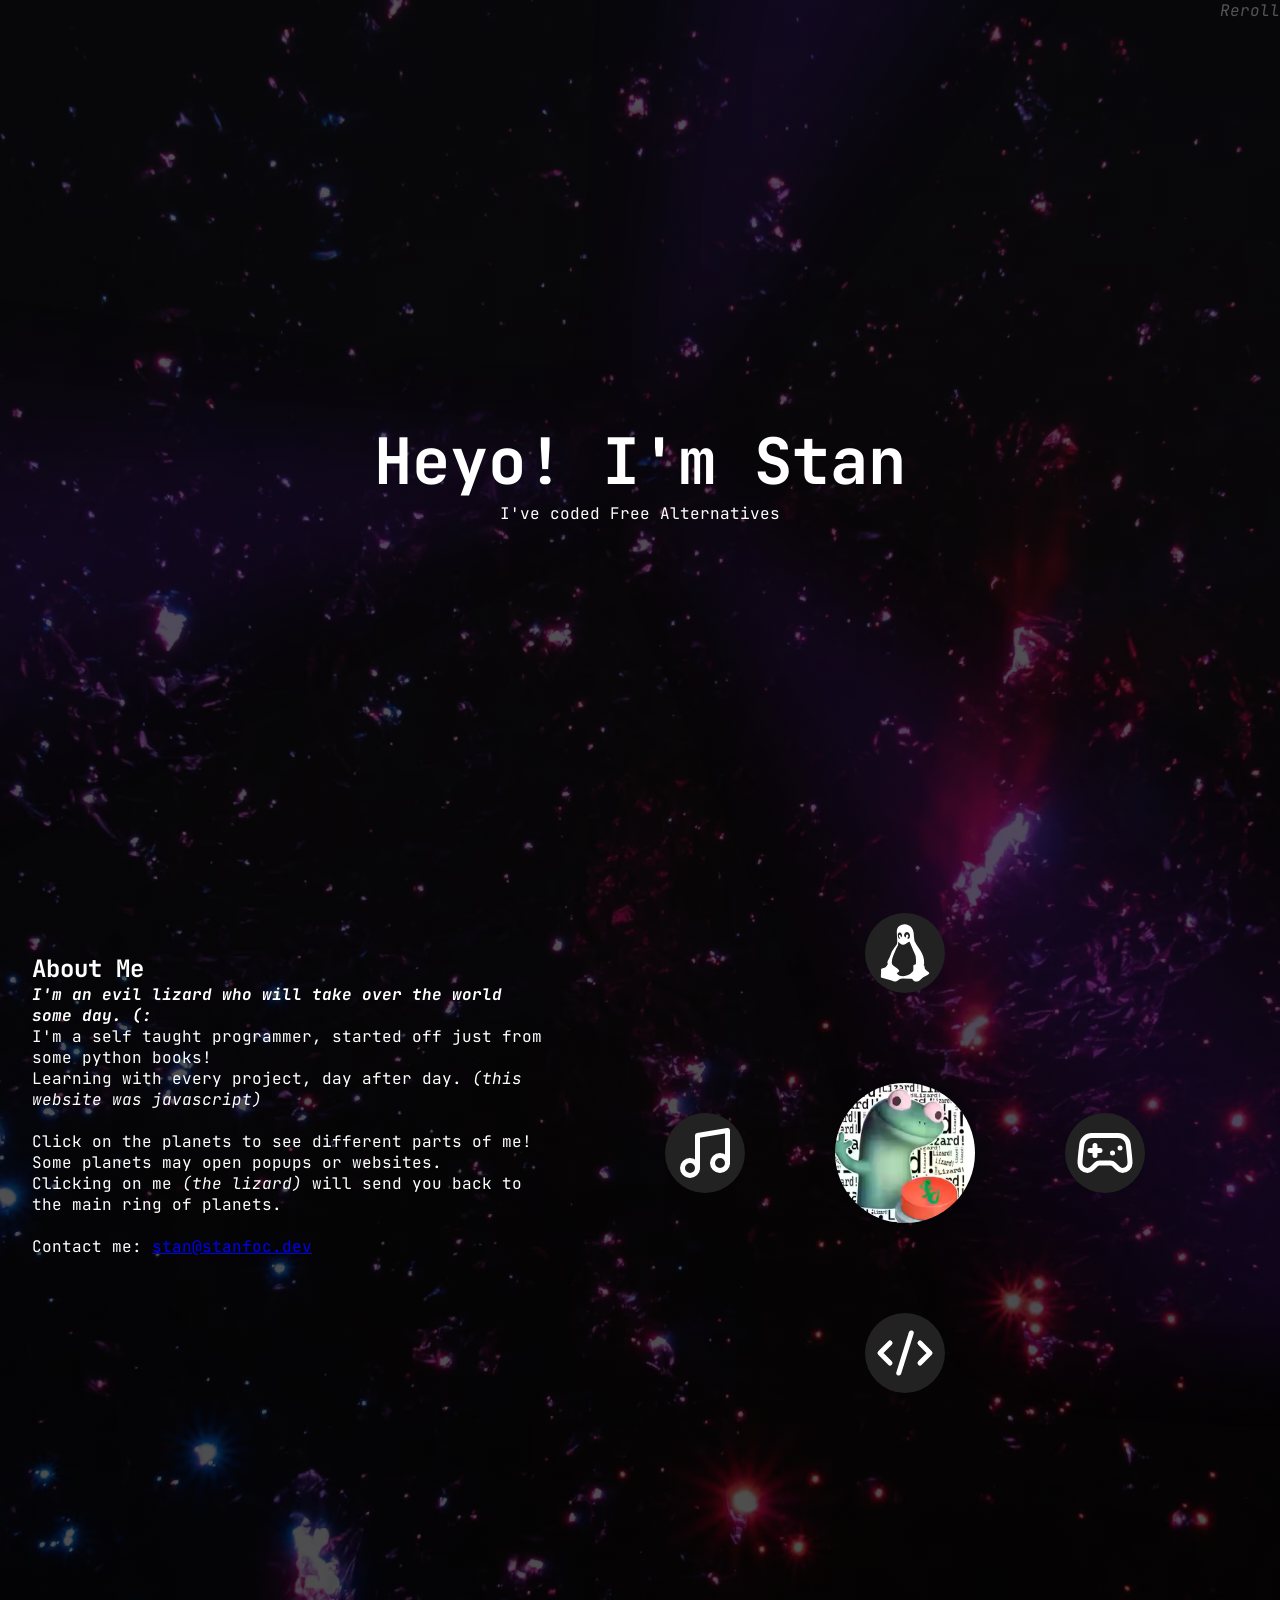
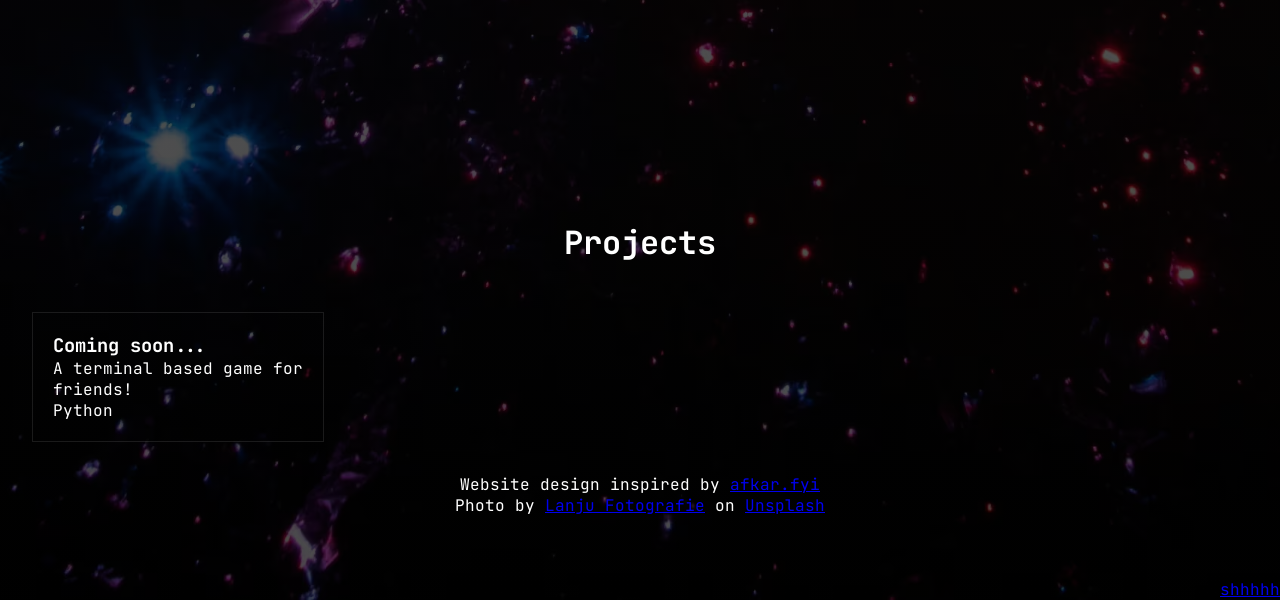
<file: index.html>
<!DOCTYPE html>
<html lang="en">
<head>
    <meta charset="UTF-8">
    <meta name="viewport" content="width=device-width, initial-scale=1.0">
    <title>Stan</title>

    <link rel="preconnect" href="https://fonts.googleapis.com">
    <link rel="preconnect" href="https://fonts.gstatic.com" crossorigin>
    <link href="https://fonts.googleapis.com/css2?family=JetBrains+Mono:wght@400;700&display=swap" rel="stylesheet">

    <link rel="stylesheet" href="style.css">
</head>
<body>
    <p id="reroll"><i>Reroll</i></p></span>
    <section id="hero">
        <h1><span id="welcomer">Heyo!</span> <span class="name">I'm Stan</span></h1>
        <p>I've coded <span id="rotating-text">Discord bots</span></p>
    </section>

    <section id="about">
        <div class="about-text">
            <h2>About Me</h2>
            <b><i>I'm an evil lizard who will take over the world some day. (: </i></b><br>
            <p>
                I'm a self taught programmer, started off just from some python books! <br>
                Learning with every project, day after day. <i>(this website was javascript)</i> <br>
                <br> Click on the planets to see different parts of me! <br>
                Some planets may open popups or websites. <br>
                Clicking on me <i>(the lizard)</i> will send you back to the main ring of planets. <br>
                <br>Contact me: <a href="mailto:stan@stanfoc.dev">stan@stanfoc.dev</a>
            </p>
        </div>
        <div class="orbit">
            <img class="orbit-center" src="assets/pfp.avif" alt="A cartoon lizard hitting a button">
            <div class="orbit-ring">

                <div class="planet" style="--angle: 0deg">
                    <div class="planet-inner">
                        <img src="assets/python.svg" alt="Python">
                    </div>
                </div>

                <div class="planet" style="--angle: 90deg">
                    <div class="planet-inner" data-planet="code" aria-label="Code">
                        <img src="assets/code.svg" alt="Code">
                    </div>
                </div>

                <div class="planet" style="--angle: 180deg">
                    <div class="planet-inner" data-planet="music" aria-label="Music">
                        <img src="assets/music.svg" alt="Music note">
                    </div>
                </div>
                
                <div class="planet" style="--angle: 270deg">
                    <div class="planet-inner">
                        <img src="assets/linux.svg" alt="Linux">
                    </div>
                </div>
            </div>
        </div>

    </section>

    <section id="projects">
        <h2>Projects</h2>

        <!-- Will put projects here -->
         
        <div class="cards">
            <div class="card">
                <h3>Coming soon...</h3>
                <p>A terminal based game for friends!</p>
                <span class="tag">Python</span>
            </div>
            
            <!--
            <div class="card">
                <h3>Title</h3>
                <p>Description</p>
                <span class="tag">Tag</span>
            </div>
            
            <div class="card">
                <h3>Title</h3>
                <p>Description</p>
                <span class="tag">Tag</span>
            </div>

            <div class="card">
                <h3>Title</h3>
                <p>Description</p>
                <span class="tag">Tag</span>
            </div>
        </div>
        -->

    </section>

    <section id="credits">
        <p>
            Website design inspired by <a href="https://afkar.fyi/">afkar.fyi</a> <br>
            Photo by <a href="https://unsplash.com/@lanju_fotografie?utm_source=unsplash&utm_medium=referral&utm_content=creditCopyText">Lanju Fotografie</a> on <a href="https://unsplash.com/photos/a-large-cluster-of-fireworks-lit-up-the-night-sky-_6aUOK3nl5I?utm_source=unsplash&utm_medium=referral&utm_content=creditCopyText">Unsplash</a>
        </p>
        <p id="noClick"><br><br><br><a href="silly/clicker">shhhhh</a></p>
    </section>

    <dialog id="info-dialog">
        <h3 id="info-title"></h3>
        <p id="info-text"></p>
        <button id="info-close">Close</button>
    </dialog>

    <script src="script.js"></script>
</body>
</html>
</file>
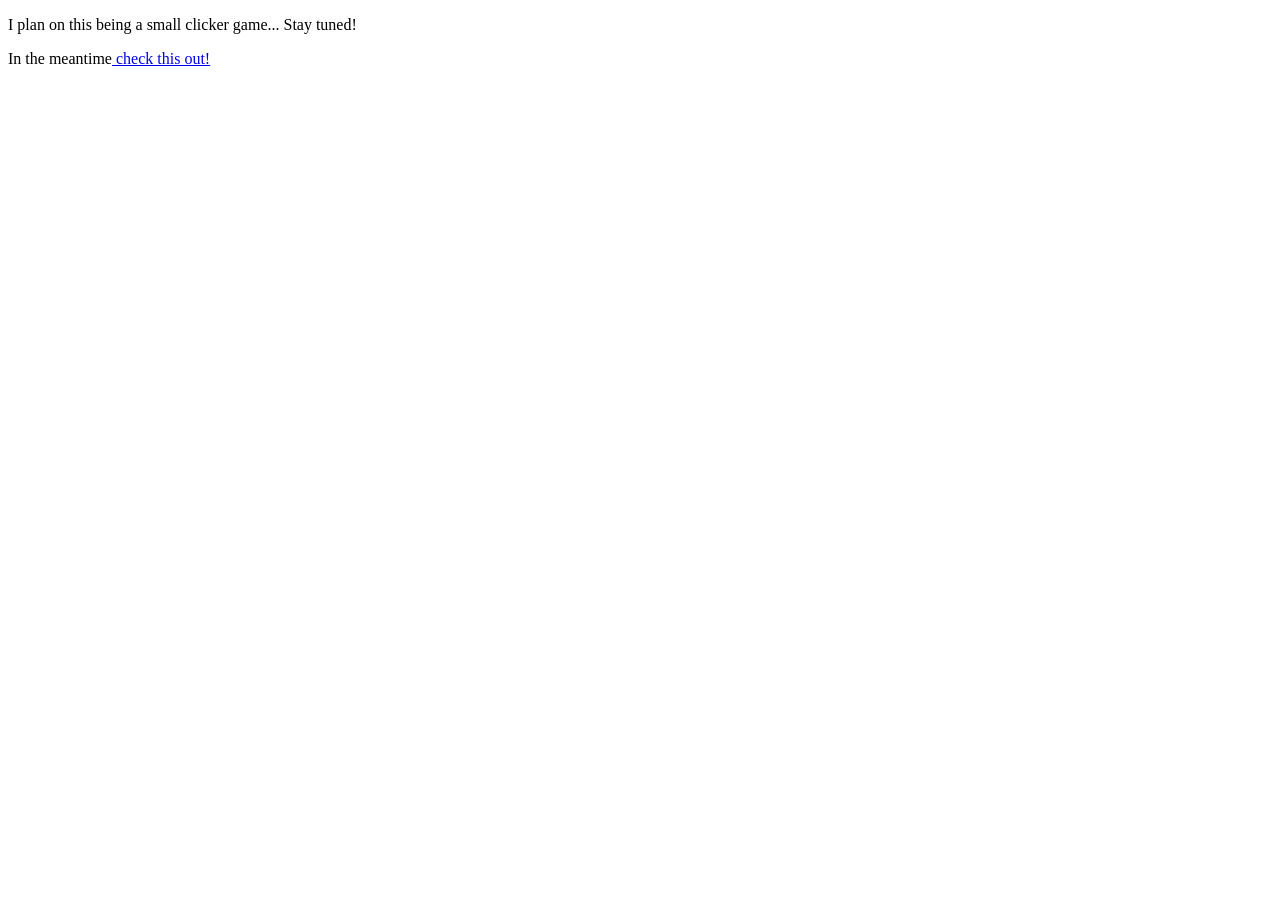
<file: silly/clicker/index.html>
<!doctype html>
<html>
  <head>
    <title>Shh</title>
  </head>
  <body>
    <p>I plan on this being a small clicker game... Stay tuned!<p>
    <p>In the meantime<a href="../smol"> check this out! </a></p>
  </body>
</html>
</file>
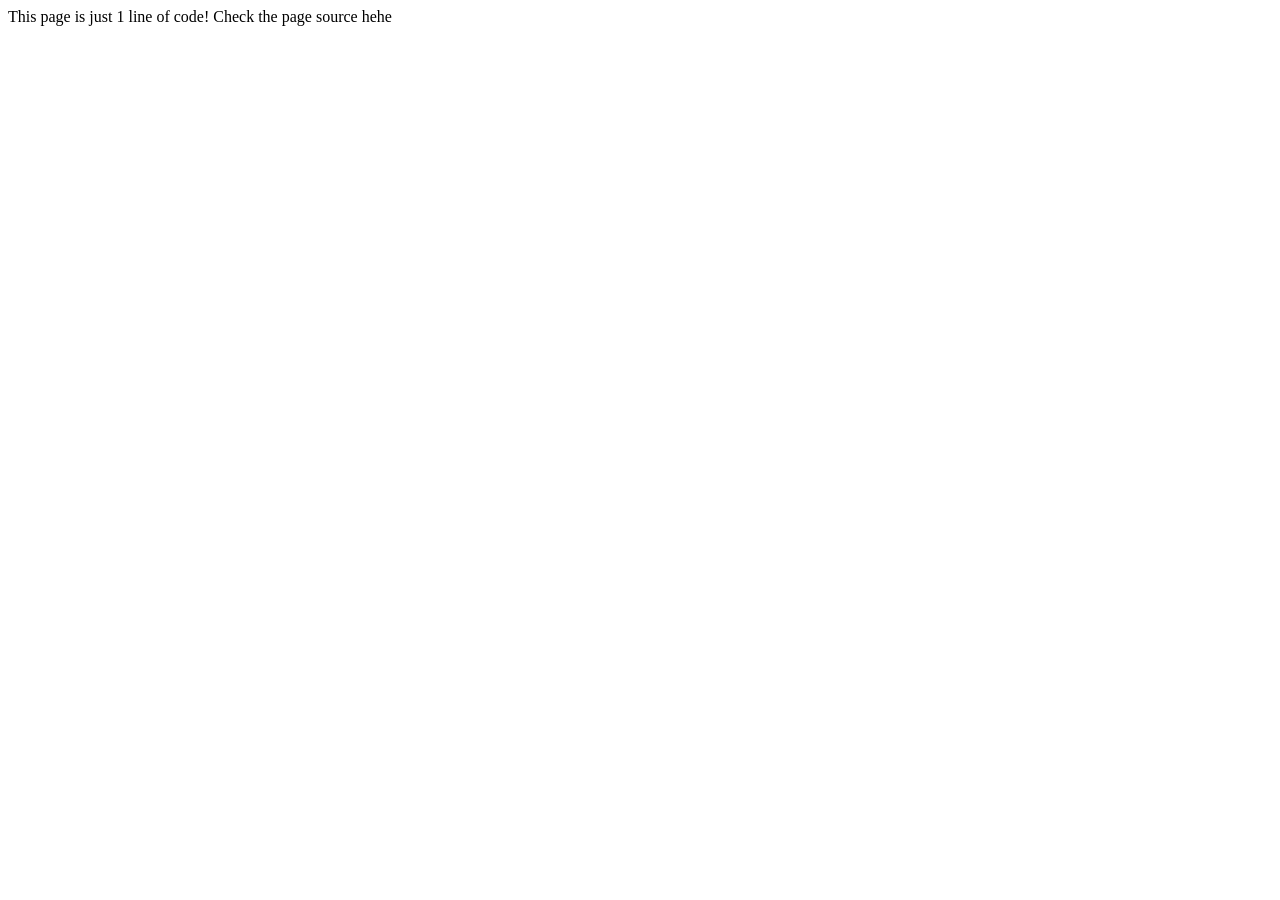
<file: silly/smol/index.html>
<!doctype html> This page is just 1 line of code! Check the page source hehe <!-- Hi there! Some how this is valid code. I wonder what is the most you can do with 1 line of code... And yes I know you can just write mostly everything with spaces and stuff but if you DON'T do that then what is the max? Did you replace smol with ...---...? with Also if you have line wrap on then it will LOOK like this is more than 1 line -->
</file>
<file: style.css>
* {
    margin: 0;
    padding: 0;
    box-sizing: border-box;
}

/* This css is so unorganized wtf */
/* I also will not fix it because it works for now */

body {
    background-color: #000000;
    background-image:
        linear-gradient(#0a0a0fb3, #000000b3),
        url("assets/background.avif");
        background-size: cover;
        background-position: center;
        background-repeat: no-repeat;
    color: #ffffff;
    font-family: "JetBrains Mono", monospace;
}

#hero {
    min-height: 100vh;
    display: flex;
    flex-direction: column;
    justify-content: center;
    align-items: center;
    text-align: center;
    font-family: "JetBrains Mono", monospace;
}

#reroll {
    text-align: right;
    color: #ffffff4f;
    cursor: pointer;
}

#welcomer.swap {
    animation: drop 0.5s ease;
}

@keyframes drop {
    0% {opacity: 0; transform: translateY(-0.5em);}
    60% {transform: translateY(0.1em);}
    100% {opacity: 1; transform: none;}
}

#about {
    min-height: 100vh;
}

#hero h1 {
    font-size: 4rem;
    font-family: "JetBrains Mono", monospace;
}

#hero h1,
#hero p {
    animation: fade-in 1.25s ease-out both;
}

#hero p {
    animation-delay: 0.5s;
}

@keyframes fade-in {
    from {opacity: 0; transform: translateY(10px);}
    to {opacity: 1; transform: none;}
}

@keyframes fade-out {
    from {opacity: 1; transform: translateY(10px);}
    to {opacity: 0; transform: none;}
}

#rotating-text {
    display: inline-block;
}

#rotating-text.swap {
    animation: drop 0.5s ease;
}

@keyframes drop {
    0% {opacity: 0; transform: translateY(-0.5em);}
    60% {transform: translateY(0.1em);}
    100% {opacity: 1; transform: none;}

}

#about {
    display: grid;
    grid-template-columns: 3fr 4fr;
    gap: 1rem;
    padding: 2rem;
}

#projects h2 {
    font-size: 2rem;
    font-family: "JetBrains Mono", monospace;
    margin-bottom: 1rem;
    text-align: center;
}

.cards {
    display: grid;
    grid-template-columns: repeat(4, minmax(0, 1fr));
    gap: 1rem;
    padding: 2rem;
}

.card {
    padding: 1.25rem;
    border: 1px solid rgba(255, 255, 255, 0.1);
}


.orbit {
    position: relative;
    width: 400px;
    height: 400px;
    margin: 0 auto;

}

.orbit-center {
    position: absolute;
    cursor: pointer;
    top: 50%;
    left: 50%;
    width: 140px;
    height: 140px;
    border-radius: 50%;
    object-fit: cover;
    transform: translate(-50%, -50%);
}

.orbit-ring {
    position: absolute;
    pointer-events: none;
    inset: 0;
    animation: orbit-spin 15s linear infinite;
}

@keyframes orbit-spin {
  from { transform: rotate(0deg); }
  to   { transform: rotate(360deg); }
}

.planet {
    position: absolute;
    pointer-events: auto;
    top: 50%;
    left: 50%;
    width: 80px;
    height: 80px;
    margin: -40px 0 0 -40px;
    transform: rotate(var(--angle)) translateX(200px) rotate(calc(-1 * var(--angle)));
}

.planet-inner {
    width: 100%;
    height: 100%;
    border-radius: 50%;
    cursor: pointer;
    background: #222;
    display: grid;
    place-items: center;
    animation: orbit-counter-spin 15s linear infinite;
}

@keyframes orbit-counter-spin {
    from { transform: rotate(360deg); }
    to   { transform: rotate(0deg); }
}

.planet-inner img {
    width: 75%;
    height: 75%;
    border-radius: 25%;
    object-fit: contain;
}


body::before {
  content: "";
  position: fixed;
  inset: -50%;
  z-index: -1;
  pointer-events: none;
  background: conic-gradient(
    from 0deg at 50% 50%,
    transparent 0deg,
    #5511b426 20deg,
    transparent 40deg,
    transparent 120deg,
    #5511b426 140deg,
    transparent 160deg,
    transparent 240deg,
    #5511b426 260deg,
    transparent 280deg
  );
  filter: blur(40px);
  animation: spin 60s linear infinite;
}

@keyframes spin {
  to { transform: rotate(360deg); }
}

/* time to drop more css blocks where ever I feel like it */
/* this is such a good way to learn */

#credits {
    text-align: center;
}

#noClick {
    text-align: right;
}

#info-dialog {
    background: #5511b426;
    color: white;
    margin: auto;
    border: 5px solid #5511b426;
    border-radius: 16px;
    padding: 2rem;
    width: min(90vw, 600px);
    font-family: "JetBrains Mono", monospace;
}

#info-close {
    background: #5511b426;
    color: white;
    border: 2px solid #5511b426;
    border-radius: 8px;
    padding: 0.5rem 1.25rem;
    margin-top: 1rem;
    cursor: pointer;
    font-family: "JetBrains Mono", monospace;
}

#info-dialog::backdrop {
    background: rgb(0 0 0 / 0.6);
    backdrop-filter: blur(4px);
}

#info-dialog[open] {
    animation: fade-in 1.25s ease-out both;
}
</file>
